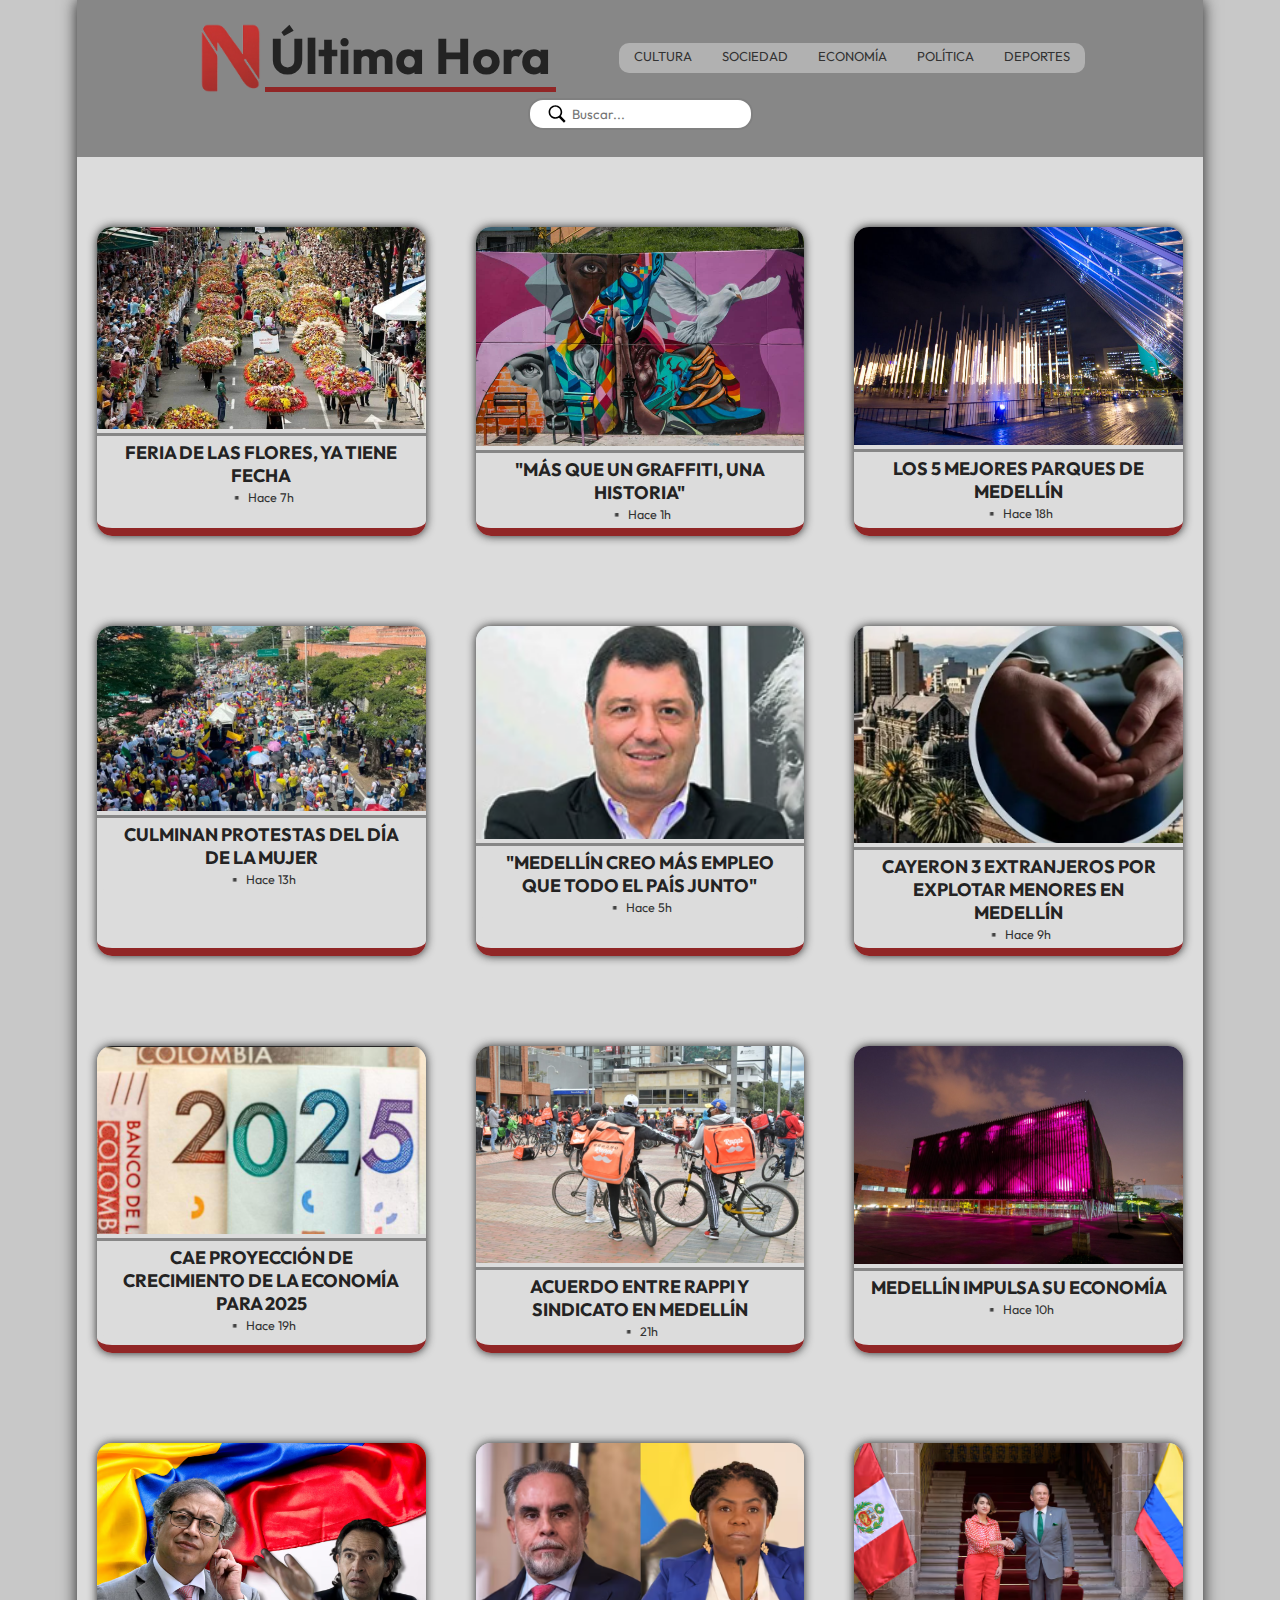
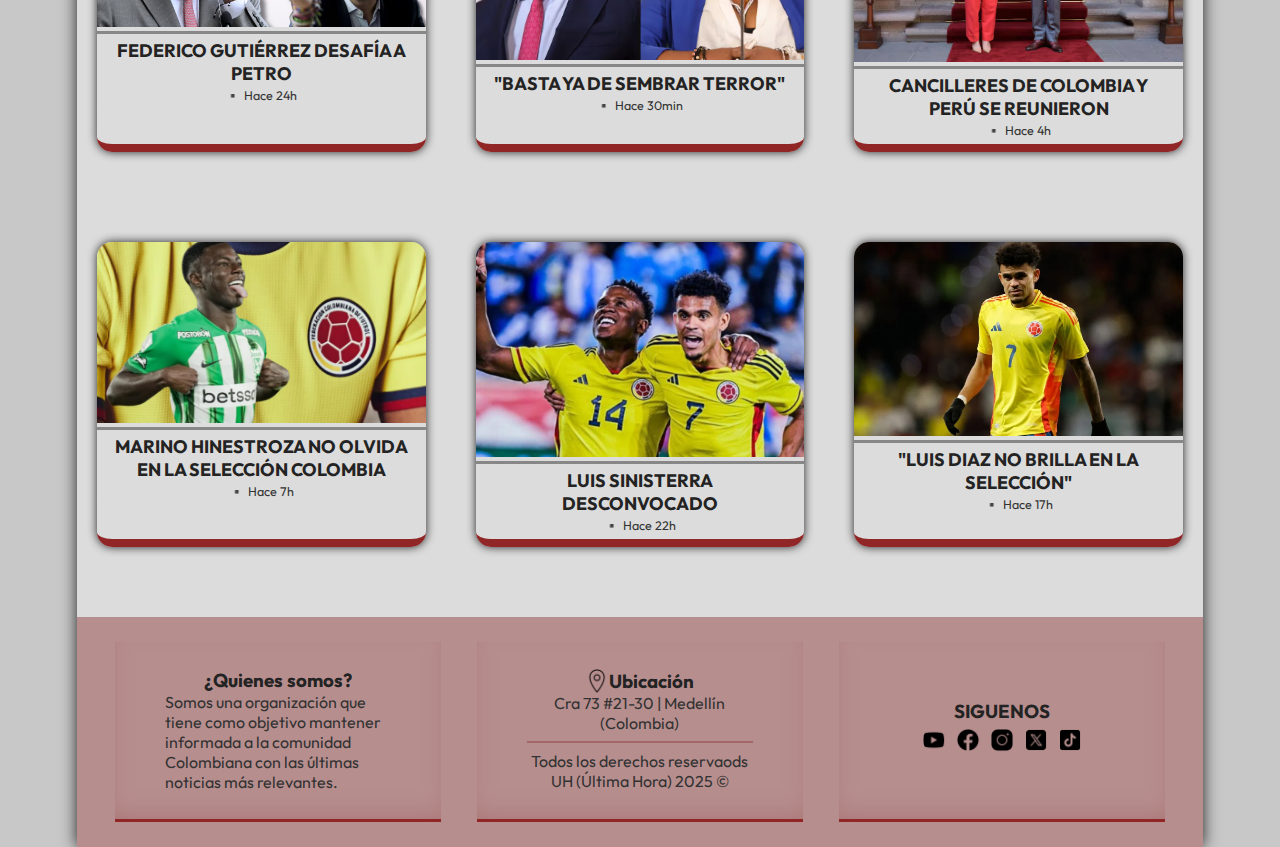
<file: index.html>
<!DOCTYPE html>
<html lang="en">
<head>
    <meta charset="UTF-8">
    <meta name="viewport" content="width=device-width, initial-scale=1.0">
    <link rel="stylesheet" href="/head_foot.css">
    <link rel="stylesheet" href="/style.css">
    <link rel="shortcut icon" href="/img/logo.png" type="image/x-icon">
    <title>Última Hora</title>

    <!-- FONTS -->
    <link rel="preconnect" href="https://fonts.googleapis.com">
    <link rel="preconnect" href="https://fonts.gstatic.com" crossorigin>
    <link href="https://fonts.googleapis.com/css2?family=Outfit:wght@100..900&display=swap" rel="stylesheet">
</head>
<body>
    <div id="container">
        <!--  -->
        <!-- --- --- HEADER --- --- -->
        <!--  -->
        <header>
            <a href="#" class="logo">
                <img src="/img/logo.png" alt="logo">
                <h2>Última Hora</h2>
            </a>
            <nav>
                <input type="checkbox" id="menu-toggle" class="menu-toggle">
                <label for="menu-toggle" class="menu-icon">☰</label>
                <ul>
                    <li class="nav-li"><a href="#cult">CULTURA</a></li>
                    <li class="nav-li"><a href="#soc">SOCIEDAD</a></li>
                    <li class="nav-li"><a href="#eco">ECONOMÍA</a></li>
                    <li class="nav-li"><a href="#poli">POLÍTICA</a></li>
                    <li class="nav-li"><a href="#dep">DEPORTES</a></li>
                </ul>
            </nav>
            <div class="search-c">
                <span><img src="/img/search.svg" alt="" for="search"></span>
                <input type="search" class="search" id="search" placeholder="Buscar...">
            </div>
        </header>
        <!--  -->
        <!-- --- --- MAIN --- --- -->
        <!--  -->
        <main>
            <article>
                <div id="cult">
                    <a href="/news/feria.html" class="aa">
                        <section>
                            <img src="/img/news/cult_flores.png" alt="img">
                            <div class="text">
                                <h4>FERIA DE LAS FLORES, YA TIENE FECHA</h4>
                                <p><small>▪️ Hace 7h</small></p>
                            </div>
                        </section>
                    </a>
                    <a href="#" class="aa">
                        <section>
                            <img src="/img/news/cult_graffiti.png" alt="img">
                            <div class="text">
                                <h4>"MÁS QUE UN GRAFFITI, UNA HISTORIA"</h4>
                                <p><small>▪️ Hace 1h</small></p>
                            </div>
                        </section>
                    </a>
                    <a href="#" class="aa">
                        <section>
                            <img src="/img/news/cult_parque.png" alt="img">
                            <div class="text">
                                <h4>LOS 5 MEJORES PARQUES DE MEDELLÍN</h4>
                                <p><small>▪️ Hace 18h</small></p>
                            </div>
                        </section>
                    </a>
                </div>
                <!--  -->
                <div id="soc">
                    <a href="#" class="aa">
                        <section>
                            <img src="/img/news/soc_protestas.png" alt="img">
                            <div class="text">
                                <!-- https://www.elcolombiano.com/colombia/minuto-a-minuto-23n-lugares-de-concentracion-de-las-marchas-GP25912455 -->
                                <h4>CULMINAN PROTESTAS DEL DÍA DE LA MUJER</h4>
                                <p><small>▪️ Hace 13h</small></p>
                            </div>
                        </section>
                    </a>
                    <a href="#" class="aa">
                        <section>
                            <img src="/img/news/soc_empleo.png" alt="img">
                            <div class="text">
                                <!-- https://www.elcolombiano.com/negocios/medellin-generan-capacidades-que-antes-no-tenia-AM26808932 -->
                                <h4>"MEDELLÍN CREO MÁS EMPLEO QUE TODO EL PAÍS JUNTO"</h4>
                                <p><small>▪️ Hace 5h</small></p>
                            </div>
                        </section>
                    </a>
                    <a href="#" class="aa">
                        <section>
                            <img src="/img/news/soc_cap.png" alt="img">
                            <div class="text">
                                <!-- https://www.pulzo.com/nacion/medellin/capturan-tres-extranjeros-medellin-por-caso-explotacion-menores-PP4383674 -->
                                <h4>CAYERON 3 EXTRANJEROS POR EXPLOTAR MENORES EN MEDELLÍN</h4>
                            <p><small>▪️ Hace 9h</small></p>
                            </div>
                        </section>
                    </a>
                </div>
                <!--  -->
                <div id="eco">
                    <a href="#" class="aa">
                        <section>
                            <img src="/img/news/eco_proyecc.png" alt="img">
                            <div class="text">
                                <!-- https://www.msn.com/es-co/noticias/other/cae-proyecci%C3%B3n-de-crecimiento-de-la-econom%C3%ADa-colombiana-para-2025-ser%C3%ADa-del-25/ar-AA1ARY8T?ocid=BingNewsVerp -->
                                <h4>CAE PROYECCIÓN DE CRECIMIENTO DE LA ECONOMÍA PARA 2025</h4>
                                <p><small>▪️ Hace 19h</small></p>
                            </div>
                        </section>
                    </a>
                    <a href="#" class="aa">
                        <section>
                            <img src="/img/news/eco_rappi.png" alt="img">
                            <div class="text">
                                <!-- https://www.elnuevosiglo.com.co/nacion/acuerdo-entre-rappi-y-sindicato-en-medellin-beneficia-700-trabajadores -->
                                <h4>ACUERDO ENTRE RAPPI Y SINDICATO EN MEDELLÍN</h4>
                                <p><small>▪️ 21h</small></p>
                            </div>
                        </section>
                    </a>
                    <a href="#" class="aa">
                        <section>
                            <img src="/img/news/eco_plaza.png" alt="img">
                            <div class="text">
                                <!-- https://www.minuto30.com/medellin-impulsa-su-economia-plaza-mayor-inicia-proceso-de-modernizacion/1654635/ -->
                                <h4>MEDELLÍN IMPULSA SU ECONOMÍA</h4>
                                <p><small>▪️ Hace 10h</small></p>
                            </div>
                        </section>
                    </a>
                </div>
                <!--  -->
                <div id="poli">
                    <a href="#" class="aa">
                        <section>
                            <img src="/img/news/poli_fico.png" alt="img">
                            <div class="text">
                                <!-- https://www.elpais.com.co/politica/federico-gutierrez-desafia-a-petro-y-descarta-dia-civico-en-medellin-1506.html -->
                                <h4>FEDERICO GUTIÉRREZ DESAFÍA A PETRO</h4>
                                <p><small>▪️ Hace 24h</small></p>
                            </div>
                        </section>
                    </a>
                    <a href="#" class="aa">
                        <section>
                            <img src="/img/news/poli_ataque.png" alt="img">
                            <div class="text">
                                <!-- https://www.elespectador.com/politica/benedetti-y-francia-marquez-rechazaron-asesinato-de-lider-en-cauca-basta-ya-de-sembrar-terror-noticias-hoy/ -->
                                <h4>"BASTA YA DE SEMBRAR TERROR"</h4>
                                <p><small>▪️ Hace 30min</small></p>
                            </div>
                        </section>
                    </a>
                    <a href="#" class="aa">
                        <section>
                            <img src="/img/news/poli_percol.png" alt="img">
                            <div class="text">
                                <!-- https://www.elespectador.com/mundo/america/cancilleres-de-colombia-y-peru-se-reunieron-para-fortalecer-lazos-de-cooperacion-noticias-de-hoy/ -->
                                <h4>CANCILLERES DE COLOMBIA Y PERÚ SE REUNIERON</h4>
                                <P><small>▪️ Hace 4h</small></P>
                            </div>
                        </section>
                    </a>
                </div>
                <!--  -->
                <div id="dep">
                    <a href="#" class="aa">
                        <section>
                            <img src="/img/news/dep_nac.png" alt="img">
                            <div class="text">
                                <!-- https://www.antena2.com/futbol/marino-hinestroza-no-olvida-en-seleccion-colombia-la-provocadora-pinta -->
                                <h4>MARINO HINESTROZA NO OLVIDA EN LA SELECCIÓN COLOMBIA</h4>
                                <p><small>▪️ Hace 7h</small></p>
                            </div>
                        </section>
                    </a>
                    <a href="#" class="aa">
                        <section>
                            <img src="/img/news/dep_col.png" alt="img">
                            <div class="text">
                                <!-- https://www.msn.com/es-co/noticias/nacional/oficial-luis-sinisterra-desconvocado-de-la-selecci%C3%B3n-qui%C3%A9n-lo-reemplazar%C3%A1/ar-AA1B2Pbl?ocid=BingNewsVerp -->
                                <h4>LUIS SINISTERRA DESCONVOCADO</h4>
                                <p><small>▪️ Hace 22h</small></p>
                            </div>
                        </section>
                    </a>
                    <a href="#" class="aa">
                        <section>
                            <img src="/img/news/dep_col01.png" alt="img">
                            <div class="text">
                                <!-- https://www.msn.com/es-co/deportes/other/selecci%C3%B3n-colombia-salen-en-defensa-de-luis-d%C3%ADaz-y-destapan-por-qu%C3%A9-no-hace-goles-con-frecuencia/ar-AA1AWlJE?ocid=BingNewsVerp -->
                                <h4>"LUIS DIAZ NO BRILLA EN LA SELECCIÓN"</h4>
                                <p><small>▪️ Hace 17h</small></p>
                            </div>
                        </section>
                    </a>
                </div>
            </article>
        </main>
        <!--  -->
        <!-- --- --- FOOTER --- --- -->
        <!--  -->
        <footer>
            <div class="who">
                <h3>¿Quienes somos?</h3>
                <p>Somos una organización que tiene como objetivo mantener informada a la comunidad Colombiana con las últimas noticias más relevantes.</p>
            </div>
            <!--  -->
            <div class="ubi">
                <div class="ubi-1">
                    <span><img src="/img/location.png" alt="Ubi"><h3>Ubicación</h3></span>
                    <p>Cra 73 #21-30 | Medellín (Colombia)</p>
                </div>
                <hr>
                <div class="ubi-2">
                    <p>Todos los derechos reservaods UH (Última Hora) 2025 ©</p>
                </div>
            </div>
            <!--  -->
            <div class="social">
                <h3>SIGUENOS</h3>
                <ul>
                    <li><a href="https://www.youtube.com/"><img src="/img/social/yt.png" alt="YouTube"></a></li>
                    <li><a href="https://es-es.facebook.com/"><img src="/img/social/fc.png" alt="Facebook"></a></li>
                    <li><a href="https://www.instagram.com/?hl=es"><img src="/img/social/ig.png" alt="Instagram"></a></li>
                    <li><a href="https://x.com/X."><img src="/img/social/x.png" alt="X"></a></li>
                    <li><a href="https://www.tiktok.com/es/"><img src="/img/social/tt.png" alt="TikTok"></a></li>
                </ul>
            </div>
        </footer>
    </div>
</body>
</html>
</file>
<file: head_foot.css>
/* --- */
/* VARIABLES */
/* --- */
:root{
    --font-prin: rgb(35, 35, 35);
    --font-sec: rgb(50, 50, 50);

    --back-prin: rgb(220, 220, 220);
    --back-prin1: rgba(220, 220, 220, 0.5);
    --back-sec: rgb(145, 38, 38);
    --back-sec1: rgba(99, 99, 99, 0.7);
    --back-sec2: rgba(145, 64, 64, 0.5);
}

/* --- */
/* UNIVERSAL */
/* --- */
*{
    margin: 0;
    padding: 0;
    font-family: "Outfit", sans-serif;
    box-sizing: border-box;
}

body{
    width: auto;
    height: auto;
    padding: 0% 6%;
    background-color: rgb(200, 200, 200);
}

h1, h2, h3, h4, h5, h6{
    color: var(--font-prin);
}

a, p{
    color: var(--font-sec);
}


/* --- */
/* HEADER */
/* --- */
header{
    display: flex;
    flex-wrap: wrap;
    flex-direction: row;
    justify-content: space-evenly;
    align-items: center;
    background-color: var(--back-sec1);
    width: 100%;
    height: auto;
    padding: 2% 5%;
}

.logo {
    display: flex;
    flex-direction: row;
    justify-content: center;
    align-items: center;
    text-decoration: none;
}

.logo img{
    min-width: 30px;
    max-width: 70px;
}

.logo h2{
    font-size: 50px;
    padding: 0 5px;
    border-bottom: 5px solid var(--back-sec);
}

nav {
    background-color: var(--back-prin1);
    border-radius: 10px;
    overflow: hidden;
    margin: 10px 0;
    padding: 0;
    width: auto;
    max-width: 1000px;
}

ul {
    display: flex;
    list-style: none;
    justify-content: center;
}

.nav-li a {
    display: block;
    padding: 5px 15px;
    border-bottom: 4px solid transparent;
    text-decoration: none;
    font-size: 13px;
    text-transform: uppercase;
    transition: background-color 0.3s;
}

.nav-li a:hover, .nav-li a.active {
    background-color: var(--back-sec2);
    border-bottom: 4px solid var(--back-sec);
    color: white;
}

.menu-toggle {
    display: none;
}

.menu-icon {
    display: none;
    padding: 10px;
    cursor: pointer;
    text-align: right;
    font-size: 18px;
    color: var(--back-sec1);
}

.search-c{
    margin: 5px;
    height: 2rem;
    display: flex;
    flex-direction: row;
    justify-content: center;
    align-items: center;
    border: 2px solid gray;
    border-radius: 15px;
    background: white;
}

.search-c span{
    display: flex;
    justify-content: center;
    align-items: center;
    padding: 5px;
    /*  */
    img{
        width: 20px;
        height: auto;
        /* padding: 5px; */
    }
}

input[type="search"] {
    width: 75%;
    height: 100%;
    border: none;
    background: none;
}

input[type="search"]:focus {
    border: none;
    box-shadow: none;
    outline: none;
}

@media (max-width: 768px) {
    ul {
        display: none;
        flex-direction: column;
        text-align: center;
        border-radius: 0 0 10px 10px;
    }

    .menu-toggle:checked + .menu-icon + ul {
        display: flex;
    }

    .menu-icon {
        display: block;
    }

    .nav-li a {
        padding: 10px;
    }
}

/* --- */
/* CONTAINER */
/* --- */
#container{
    width: 100%;
    height: auto;
    display: flex;
    flex-direction: column;
    justify-content: center;
    align-items: center;
    background-color: var(--back-prin);
    box-shadow: 0 0 15px var(--font-prin);
}

/* --- */
/* FOOTER */
/* --- */
footer{
    display: flex;
    flex-direction: row;
    flex-wrap: wrap;
    justify-content: space-around;
    /* align-items: end; */
    width: 100%;
    height: 100%;
    padding: 20px;
    background-color: var(--back-sec2);
}

.who, .ubi, .social{
    display: flex;
    flex-direction: column;
    justify-content: center;
    align-items: center;
    padding: 50px;
    height: 20vh;
}

.who{
    width: 30%;
    margin: 5px;
    box-shadow: inset 0px -10px 30px -15px var(--back-sec2);
    border-bottom: 3px solid var(--back-sec);
}

.ubi{
    width: 30%;
    display: flex;
    flex-direction: column;
    justify-content: center;
    align-items: center;
    text-align: center;
    margin: 5px;
    box-shadow: inset 0px -10px 30px -15px var(--back-sec2);
    border-bottom: 3px solid var(--back-sec);

    hr{
        width: 100%;
        margin: 0.5rem 0;
        border: 1px solid var(--back-sec2);
    }

    .ubi-1 span{
        display: flex;
        flex-direction: row;
        justify-content: center;
        align-items: center;
        
        img{
            width: 24px;
            height: auto;
        }
    }
}

.social{
    width: 30%;
    margin: 5px;
    box-shadow: inset 0px -10px 30px -15px var(--back-sec2);
    border-bottom: 3px solid var(--back-sec);
}

.social li a img {
    width: 24px;
    height: auto;
    margin: 5px;
    transition: all .3s;
}

.social li a img:hover {
    transform: scale(1.2);
    filter: drop-shadow(0 0 5px var(--back-sec));
}

@media (max-width: 768px) {
    .who, .ubi, .social {
        width: 45%;
    }
}

@media (max-width: 480px) {
    .who, .ubi, .social {
        width: 90%;
    }
}
</file>
<file: style.css>
/* --- */
/* VARIABLES */
/* --- */
:root{
    --font-prin: rgb(35, 35, 35);
    --font-sec: rgb(50, 50, 50);

    --back-prin: rgb(220, 220, 220);
    --back-prin1: rgba(220, 220, 220, 0.5);
    --back-sec: rgb(145, 38, 38);
    --back-sec1: rgba(99, 99, 99, 0.7);
    --back-sec2: rgba(145, 64, 64, 0.5);
}

/* --- */
/* MAIN */
/* --- */
main{
    width: 100%;
}

article div{
    display: grid;
    grid-template-columns: repeat(3, 1fr);
    gap: 50px;
    width: 100%;
    max-width: 1200px;
    margin: 50px auto;
    padding: 20px;
}

@media (max-width: 1024px) {
    article div {
        grid-template-columns: repeat(2, 1fr);
    }
}

@media (max-width: 768px) {
    article div {
        grid-template-columns: 1fr;
    }

    div .aa section .text {
        padding: 15px 20px;
    }
}

div .aa {
    text-decoration: none;
    border-radius: 15px;
    border-bottom: 8px solid var(--back-sec);
    box-shadow: 0 0 10px var(--font-prin);
    transition: transform 0.3s, box-shadow 0.3s;
}

div .aa:hover {
    transform: scale(1.03);
    cursor: pointer;
}

div .aa section img {
    width: 100%;
    height: 100%;
    object-fit: contain;
    border-top-left-radius: 15px;
    border-top-right-radius: 15px;
}

div .aa section .text {
    display: flex;
    flex-direction: column;
    gap: 0;
    margin: 0;
    padding: 5px 15px;
    background-color: var(--back-prin1);
    border-top: 3px solid var(--back-sec1);
    border-radius: 0 0 15px 15px;
}

div .aa section .text h4 {
    text-align: center;
    font-size: 18px;
    padding: 0;
}


div .aa section .text p{
    text-align: center;
    font-size: 15px;
    padding: 0;
}
</file>
